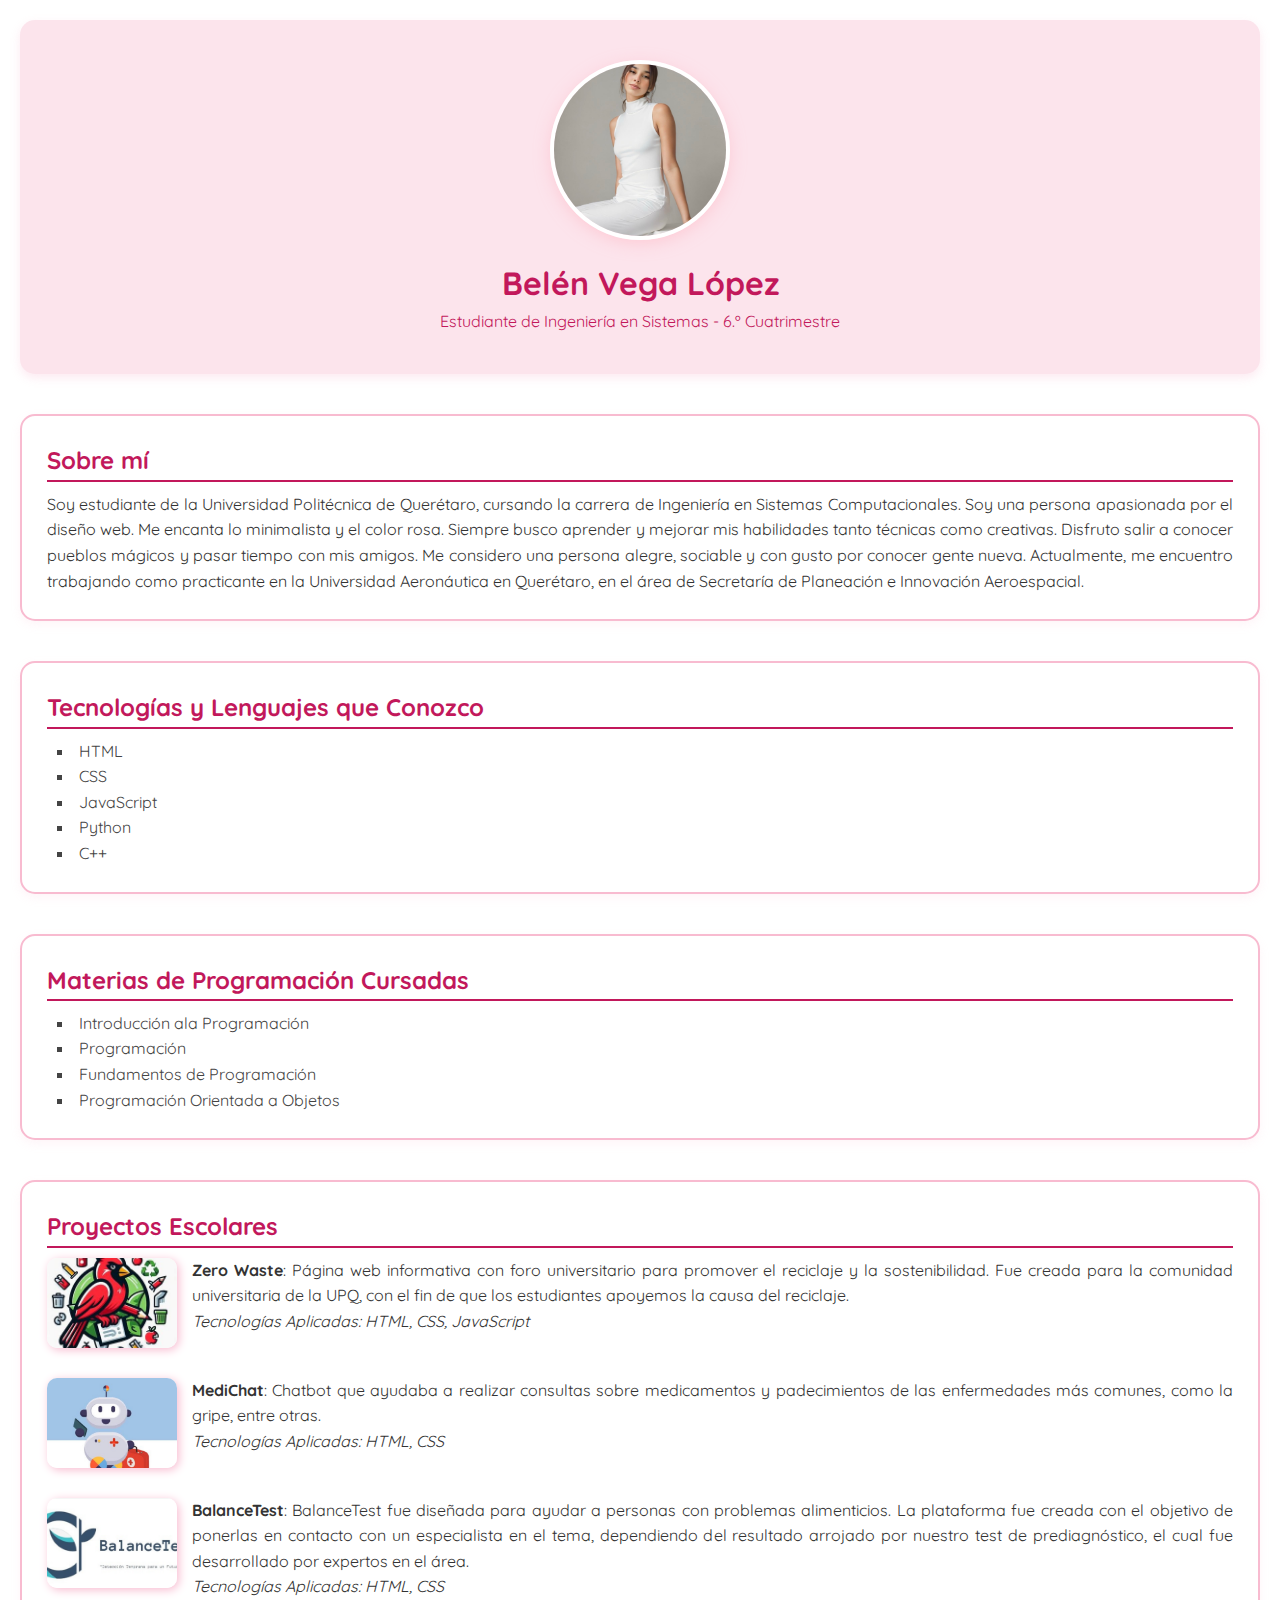
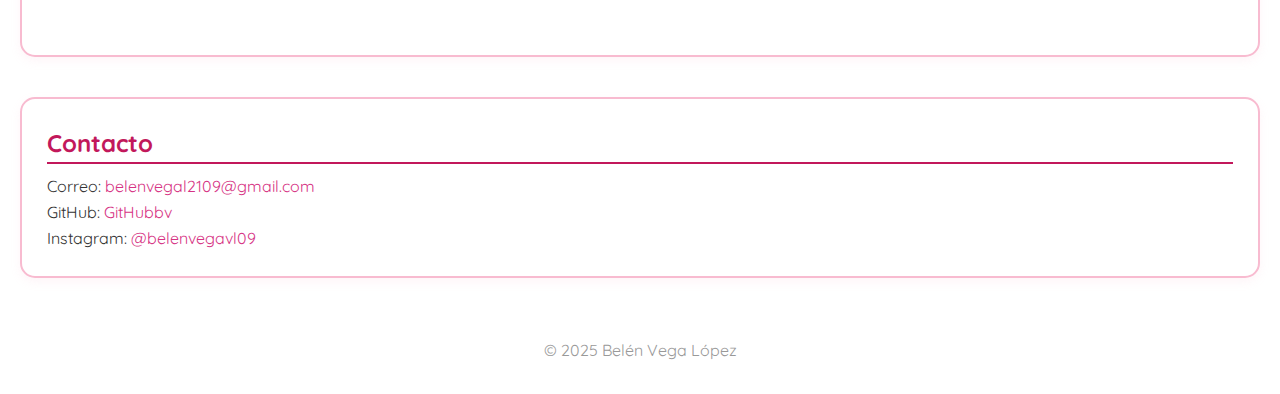
<file: Practica 5/index.html>
<!DOCTYPE html>
<html lang="es">
<head>
  <meta charset="UTF-8">
  <title>Portafolio - Belén Vega López</title>
  <link rel="stylesheet" href="style.css">
  <link href="https://fonts.googleapis.com/css2?family=Quicksand:wght@400;600&display=swap" rel="stylesheet">
</head>
<body>

  <header>
    <img src="Bv.JPG" alt="Foto de Belén" class="profile-pic">
    <h1>Belén Vega López</h1>
    <p>Estudiante de Ingeniería en Sistemas - 6.º Cuatrimestre</p>
  </header>



  <section class="about card">
    <h2>Sobre mí</h2>
    <p>Soy estudiante de la Universidad Politécnica de Querétaro, cursando la carrera de Ingeniería en Sistemas Computacionales.
      Soy una persona apasionada por el diseño web. Me encanta lo minimalista y el color rosa. Siempre busco aprender y mejorar mis habilidades tanto técnicas como creativas. Disfruto salir a conocer pueblos mágicos y pasar tiempo con mis amigos. Me considero una persona alegre, sociable y con gusto por conocer gente nueva.
      Actualmente, me encuentro trabajando como practicante en la Universidad Aeronáutica en Querétaro, en el área de Secretaría de Planeación e Innovación Aeroespacial.</p>
  </section>

  <section class="technologies card">
    <h2>Tecnologías y Lenguajes que Conozco</h2>
    <ul>
      <li>HTML</li>
      <li>CSS</li>
      <li>JavaScript</li>
      <li>Python</li>
      <li>C++</li>
    </ul>
  </section>

  <section class="courses card">
    <h2>Materias de Programación Cursadas</h2>
    <ul>
      <li>Introducción ala Programación</li>
      <li>Programación</li>
      <li>Fundamentos de Programación</li>
      <li>Programación Orientada a Objetos</li>
    </ul>
  </section>

  <section class="projects card">
    <h2>Proyectos Escolares</h2>
  
    <div class="project">
      <img src="logo.png" alt="Proyecto Zero Waste">
      <div class="project-text">
        <strong>Zero Waste</strong>: Página web informativa con foro universitario para promover el reciclaje y la sostenibilidad. Fue creada para la comunidad universitaria de la UPQ, con el fin de que los estudiantes apoyemos la causa del reciclaje.  
        <br><em>Tecnologías Aplicadas: HTML, CSS, JavaScript</em>
      </div>
    </div>
  
    <div class="project">
      <img src="Chat.jpg" alt="Proyecto MediChat">
      <div class="project-text">
        <strong>MediChat</strong>: Chatbot que ayudaba a realizar consultas sobre medicamentos y padecimientos de las enfermedades más comunes, como la gripe, entre otras.  
        <br><em>Tecnologías Aplicadas: HTML, CSS</em>
      </div>
    </div>
  
    <div class="project">
      <img src="Balance.jpg" alt="Proyecto BalanceTest">
      <div class="project-text">
        <strong>BalanceTest</strong>: BalanceTest fue diseñada para ayudar a personas con problemas alimenticios. La plataforma fue creada con el objetivo de ponerlas en contacto con un especialista en el tema, dependiendo del resultado arrojado por nuestro test de prediagnóstico, el cual fue desarrollado por expertos en el área.  
        <br><em>Tecnologías Aplicadas: HTML, CSS</em>
      </div>
    </div>
  </section>
  


    </div>
  </section>

  <section class="contact card">
    <h2>Contacto</h2>
    <p>Correo: <a href="mailto:belenvegal2109@gmail.com">belenvegal2109@gmail.com</a></p>
    <p>GitHub: <a href="https://github.com/belenvega21/POO206" target="_blank">GitHubbv</a></p>
    <p>Instagram: <a href="https://www.instagram.com/belenvegavl09" target="_blank">@belenvegavl09</a></p>
  </section>

  <footer>
    <p>&copy; 2025 Belén Vega López</p>
  </footer>

</body>
</html>
</file>
<file: Practica 5/style.css>
* {
  margin: 0;
  padding: 0;
  box-sizing: border-box;
}

body {
  font-family: 'Quicksand', sans-serif;
  background-color: #fff; /* blanco limpio */
  color: #333;
  line-height: 1.6;
  padding: 20px;
}

header {
  background-color: #fce4ec; /* rosa pastel claro */
  color: #c2185b; /* rosa oscuro */
  padding: 40px 20px;
  text-align: center;
  border-radius: 15px;
  box-shadow: 0 4px 10px rgba(248, 187, 208, 0.3);
}

.profile-pic {
  width: 180px;
  height: 180px;
  object-fit: cover;
  border-radius: 50%;
  border: 4px solid #fff;
  margin-bottom: 10px;
  box-shadow: 0 4px 15px rgba(255, 182, 193, 0.5);
  transition: transform 0.3s ease;
}

.profile-pic:hover {
  transform: scale(1.1);
}

section.card {
  margin: 40px 0;
  padding: 25px;
  background-color: #fff; /* fondo blanco */
  border: 2px solid #f8bbd0; /* borde rosa */
  border-radius: 15px;
  box-shadow: 0 4px 10px rgba(248, 187, 208, 0.15);
  transition: transform 0.3s ease, box-shadow 0.3s ease;
  text-align: justify;
}

section.card:hover {
  transform: translateY(-5px);
  box-shadow: 0 10px 20px rgba(248, 187, 208, 0.3);
}

h2 {
  color: #c2185b;
  margin-bottom: 10px;
  border-bottom: 2px solid #c2185b;
}

ul {
  list-style: square inside;
  margin-left: 10px;
  color: #444;
}

a {
  color: #d63384;
  text-decoration: none;
}

a:hover {
  text-decoration: underline;
}

.project {
  display: flex;
  gap: 15px;
  align-items: flex-start;
  margin-bottom: 30px;
}

.project img {
  width: 130px;
  height: 90px;
  object-fit: cover;
  border-radius: 10px;
  box-shadow: 2px 2px 10px #f8bbd0;
}

.project-text {
  flex: 1;
  text-align: justify;
}

footer {
  text-align: center;
  margin-top: 50px;
  color: #999;
  padding: 10px;
}
</file>
